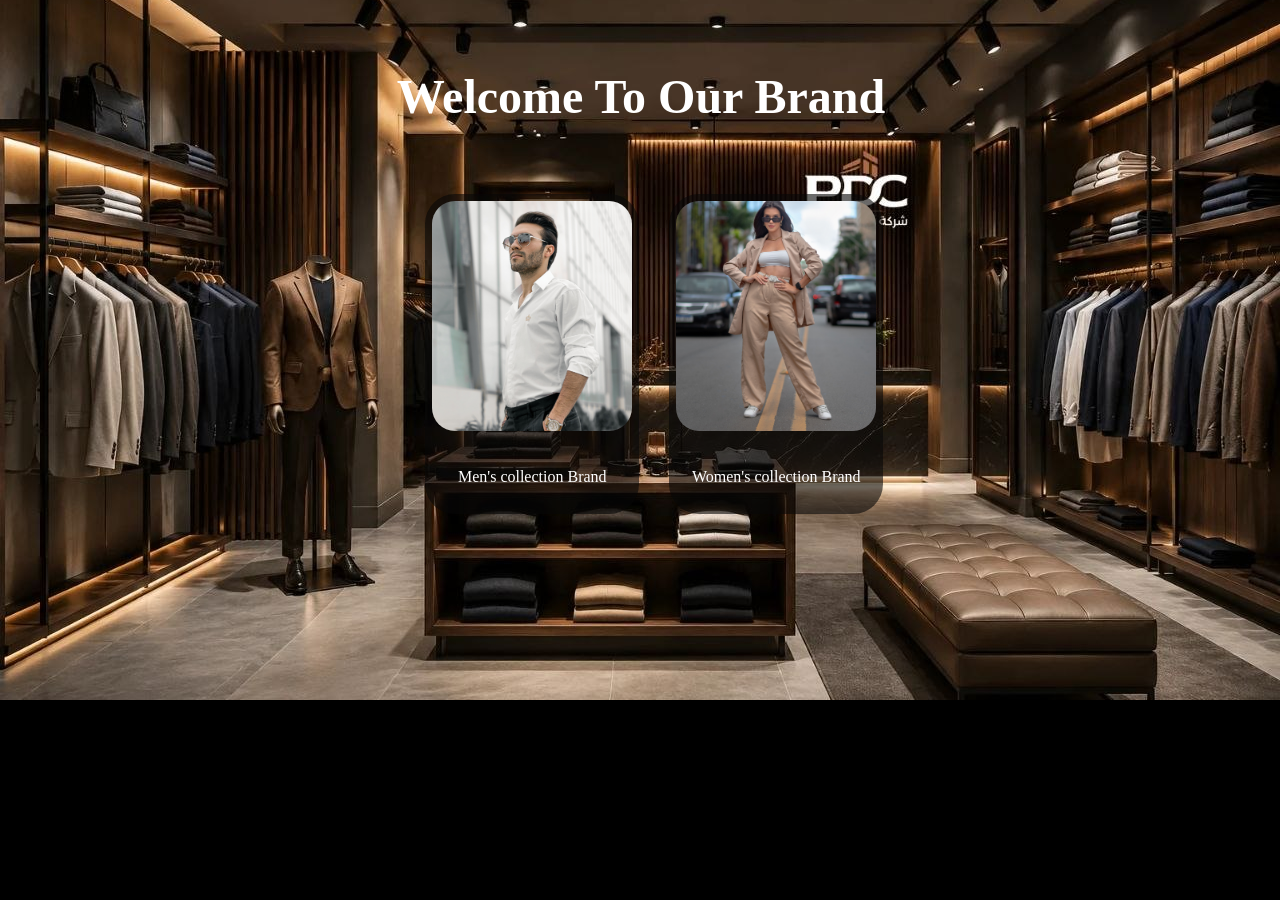
<file: index.html>
<!DOCTYPE html>
<html lang="en">
<head>
    <meta charset="UTF-8">
<meta name="viewport" content="width=device-width, initial-scale=1.0">
<link rel="stylesheet" href="clothes.css">
    <title>Document</title>
    <style>
        body{
        background-color:black;
        color: white;
        height: 680px;
        padding: 0;
        margin: 0;
        width: 100%;
       }
    </style>
</head>
<body>
    <div>
        <!--<p class="inside">Fashion is what you buy but style is what you do with it Define.</p> -->
        <img src="images/5960737226540912462.jpg" class="mm">
        <div class="photos">
            <h1 class="first">Welcome To Our Brand</h1>
            <a href="men.html">
                <div>
                    <img src="images/pexels-mahdibafande-7940719.jpg">
                    <p>Men's collection Brand</p>
                </div>
            </a>
            <a href="women.html">
                    <div>
                        <img src="images/pexels-malcolnphoto-20809968.jpg">
                        <p>Women's collection Brand</p>
                    </div>
            </a>
                    
        </div>
    </div>
</body>
</html>
</file>
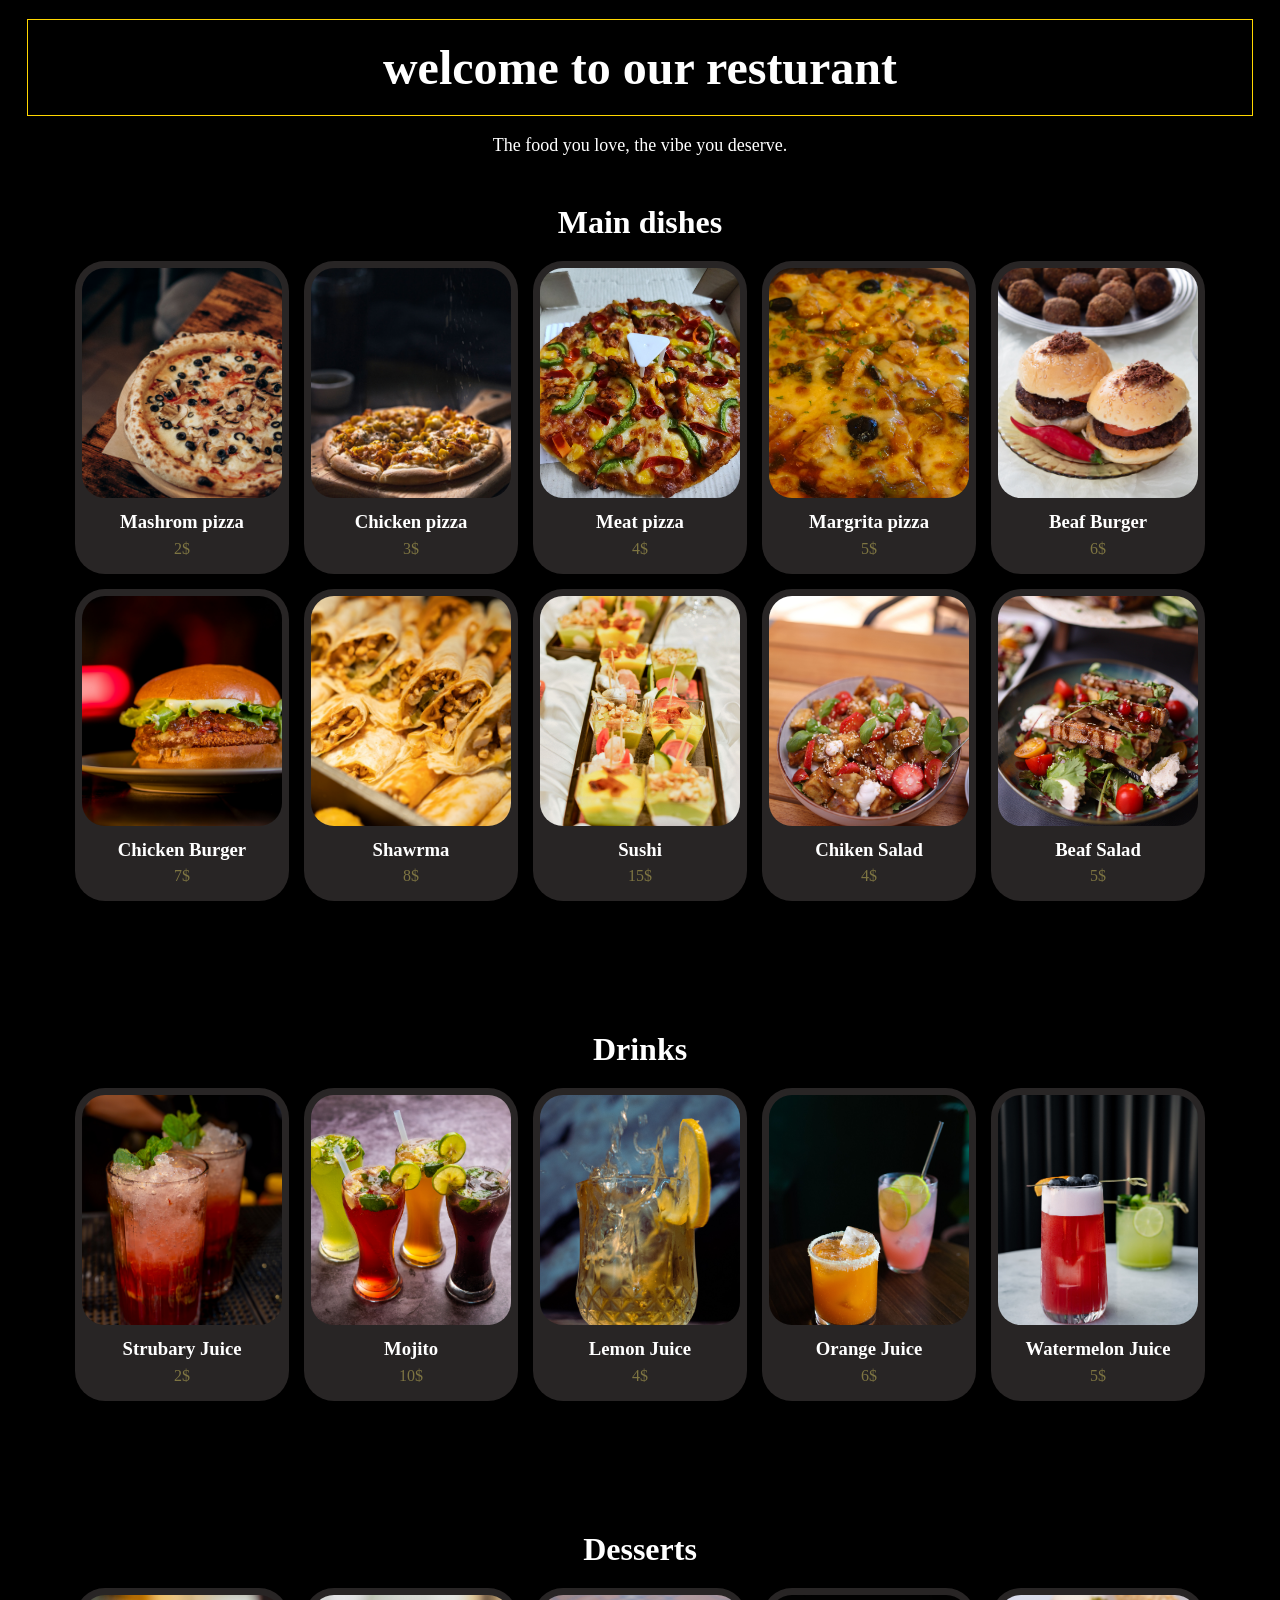
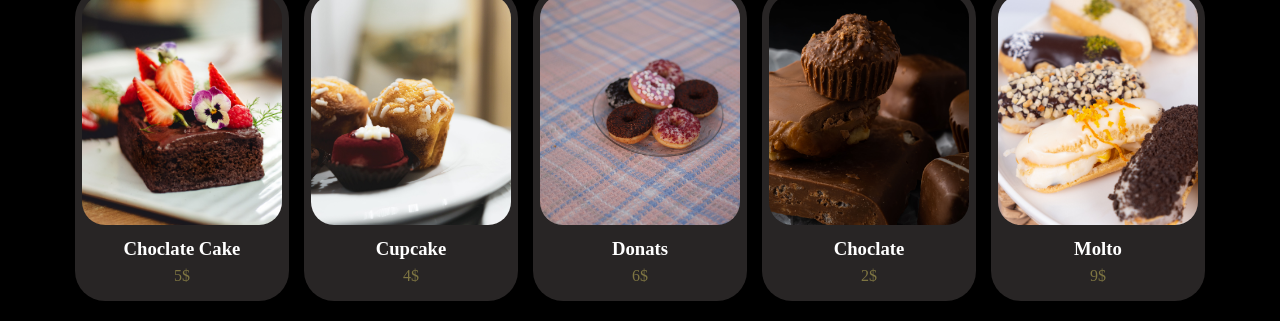
<file: food.html>
<!DOCTYPE html>
<html lang="en">
<head>
    <meta charset="UTF-8">
    <meta name="viewport" content="width=device-width, initial-scale=1.0">
    <link rel="stylesheet" href="food.css">
    <title>Document</title>
    <style>
        body{
        background-color: black;
        color: white;
        height: 1500px;
       }
    </style>
</head>
<body>
        <h1 class="first">welcome to our resturant</h1>
       <p class="inside">The food you love, the vibe you deserve.</p>
           <div class="dishes">
            <h2 class="title">Main dishes</h2>
            <div class="photos">
                <div>
                    <img src="images/pexels-anhelina-vasylyk-734724285-34413634.jpg">
                    <h3>Mashrom pizza</h3>
                    <p class="price">2$</p>
                </div>
                <div>
                    <img src="images/pexels-foodphotography-15979360.jpg">
                    <h3>Chicken pizza</h3>
                    <p class="price">3$</p>
                </div>
                <div>
                    <img src="images/pexels-yudi-yudi-599936736-35940569.jpg" alt="1">
                    <h3>Meat pizza</h3>
                    <p class="price">4$</p>
                </div>
                <div>
                    <img src="images/pexels-nandhakishor-p-730249447-38187201.jpg">
                    <h3>Margrita pizza</h3>
                    <p class="price">5$</p>
                </div>
                <div>
                    <img src="images/pexels-havanna-32851240.jpg">
                    <h3>Beaf Burger</h3>
                    <p class="price">6$</p>
                </div>
                <div>
                    <img src="images/pexels-ramon-rangel-661975902-34407507.jpg">
                    <h3>Chicken Burger</h3>
                    <p class="price">7$</p>
                </div>
                <div>
                    <img src="images/pexels-lee-c-52026825-16222105.jpg">
                    <h3>Shawrma</h3>
                    <p class="price">8$</p>
                </div>
                <div>
                    <img src="images/pexels-mographe-19240003.jpg">
                    <h3>Sushi</h3>
                    <p class="price">15$</p>
                </div>
                <div>
                    <img src="images/pexels-valeriya-38495636.jpg" alt="2">
                    <h3>Chiken Salad</h3>
                    <p class="price">4$</p>
                </div>
                <div>
                    <img src="images/pexels-valeriya-27294704.jpg">
                    <h3>Beaf Salad</h3>
                    <p class="price">5$</p>
                </div>
            </div>
        </div>   
        <div class="dishes">
            <h2 class="title">Drinks</h2>
            <div class="photos">
                <div>
                    <img src="images/pexels-sejio402-33698244.jpg">
                    <h3>Strubary Juice</h3>
                    <p class="price">2$</p>
                </div>
                <div>
                    <img src="images/pexels-kunal-lakhotia-781256899-36268520.jpg">
                    <h3>Mojito</h3>
                    <p class="price">10$</p>
                </div>
                <div>
                    <img src="images/pexels-omar-tapia-129681804-34486576.jpg">
                    <h3>Lemon Juice</h3>
                    <p class="price">4$</p>
                </div>
                <div>
                    <img src="images/pexels-arina-krasnikova-7377027.jpg">
                    <h3>Orange Juice</h3>
                    <p class="price">6$</p>
                </div>
                <div>
                    <img src="images/pexels-kadiravsarr-24870658.jpg">
                    <h3>Watermelon Juice</h3>
                    <p class="price">5$</p>
                </div>
            </div>
    </div>
        <div class="dishes">
            <h2 class="title">Desserts</h2>
            <div class="photos">
                <div>
                    <img src="images/pexels-eden-fc-620771246-33731578.jpg">
                    <h3>Choclate Cake</h3>
                    <p class="price">5$</p>
                </div>
                <div>
                    <img src="images/pexels-jo-seph-2693533-19314163.jpg">
                    <h3>Cupcake</h3>
                    <p class="price">4$</p>
                </div>
                <div>
                    <img src="images/pexels-valeriya-18580208.jpg">
                    <h3>Donats</h3>
                    <p class="price">6$</p>
                </div>
                <div>
                    <img src="images/pexels-skyler-ewing-266953-8927931.jpg">
                    <h3>Choclate</h3>
                    <p class="price">2$</p>
                </div>
                <div>
                    <img src="images/pexels-kemalcanfilm-37124654.jpg">
                    <h3>Molto</h3>
                    <p class="price">9$</p>
                </div>
            </div>
        </div>
    </body>
</html>
</file>
<file: clothes.css>
.mm{
    width: 100%;
    height: 700px;
    display: block;
    object-fit: cover;
}
.photos{
    display: flex;
    flex-wrap: wrap;
    justify-content: center;
    gap:30px;
    padding: 20px;
    margin-bottom: 50px;
    margin-top: -606px;
}
 .photos img{
    width: 200px;
    height: 230px;
    object-fit: cover;
    border-radius: 30px;
    padding: 7px;
    margin-bottom: 10px;
    justify-content: center;
}
.photos div:hover{
    transform: scale(1.1);
    box-shadow: 0 5px 15px rgba(0,0,0,0,0.3);
}
.photos div{
    /*background-color:rgb(36, 33, 33);*/
    background-color:rgba(8, 8, 8, 0.596); 
    border-radius: 30px;
    margin-top: 80px;
    gap: 30px;
    transition: 0.3s;
    height: 320px;
}
div p{
    color: white;
    text-align: center;
}
.first{
    margin-top: -45px;
    text-align: center;
    font-size: 3rem;
    margin-right: -490px;

}
 .inside{
    text-align: center;
    font-size:large;
}
a{
    text-decoration: none;
}
@media screen and (max-width: 480px) {
     h1{
        font-size: 26px !important;
        text-align: center;
        width: 100%;
        margin-top: 30px !important;
        margin-left: -480px;
        position: static;
    }
    .photos{
        flex-direction: column;
        justify-content: center;
        align-items: center;
        margin-top: 0px;
    }
     .mm {       
        height: 100%;         
        position: fixed;       
        z-index: -1;
        object-fit: cover;
    } 
    .photos img {
        width: 170px !important;
        height: 200px !important;
        border-radius: 30px !important;
    }
    .photos div {
        height: auto !important;
        margin-top: 0 !important;
        padding-bottom: 5px;
    }
    .photos div p {
        font-size: 15px !important;
        margin-top: 5px !important;
    }


}
</file>
<file: food.css>
.first{
    padding: 20px;
    margin: 20px;
    text-align: center;
    font-size: 3rem;
    outline: 1px gold solid;

}
.second{
    padding: 60px;
    margin-top: -25px;
    text-align: center;
    font-size: 3rem;
}
 .inside{
    text-align: center;
    font-size:large;
}
.title{
    padding: 50px;
    margin-top: -20px;
    text-align: center;
    margin-bottom: 30px;
    font-size: xx-large;
}
.dishes .photos{
    display: flex;
    flex-wrap: wrap;
    justify-content: center;
    gap:15px;
    padding: 20px;
    margin-top: -80px;
    margin-bottom: 80px;
}
 .dishes .photos img{
    width: 200px;
    height: 230px;
    object-fit: cover;
    border-radius: 30px;
    padding: 7px;
    margin-bottom: 10px;
    justify-content: center;
}
.photos div:hover{
    transform: scale(1.1);
    box-shadow: 0 5px 15px rgba(0,0,0,0,0.3);
}
.dishes .photos div{
    background-color: rgba(85, 79, 79, 0.473);
    border-radius: 30px;
    transition: 0.3s;
    gap:30px;
}
div h3{
    color: white;
    text-align: center;
    margin-top: -8px;
}
div p{
    color: rgb(126, 117, 66);
    text-align: center;
    margin-top: -12px;
}
@media screen and (max-width: 480px) {
    h1{
        font-size: 30px !important;
        text-align: center;
        width: 70%;
        margin: 20px 0;
    }
    .dishes.photos img{
        display: flex;
        flex-direction: column; 
        align-items: center;    
        justify-content: center;
        width: 100%;
        gap: 20px;
        padding: 0;
        margin-top: -50px;
        margin-bottom: 10px;
    }

    
    .dishes.photos div img{
        width: 100%;          
        height: 250px;       
        object-fit: cover;   
    }
    p{
        text-align: center;
    }
    
}
</file>
